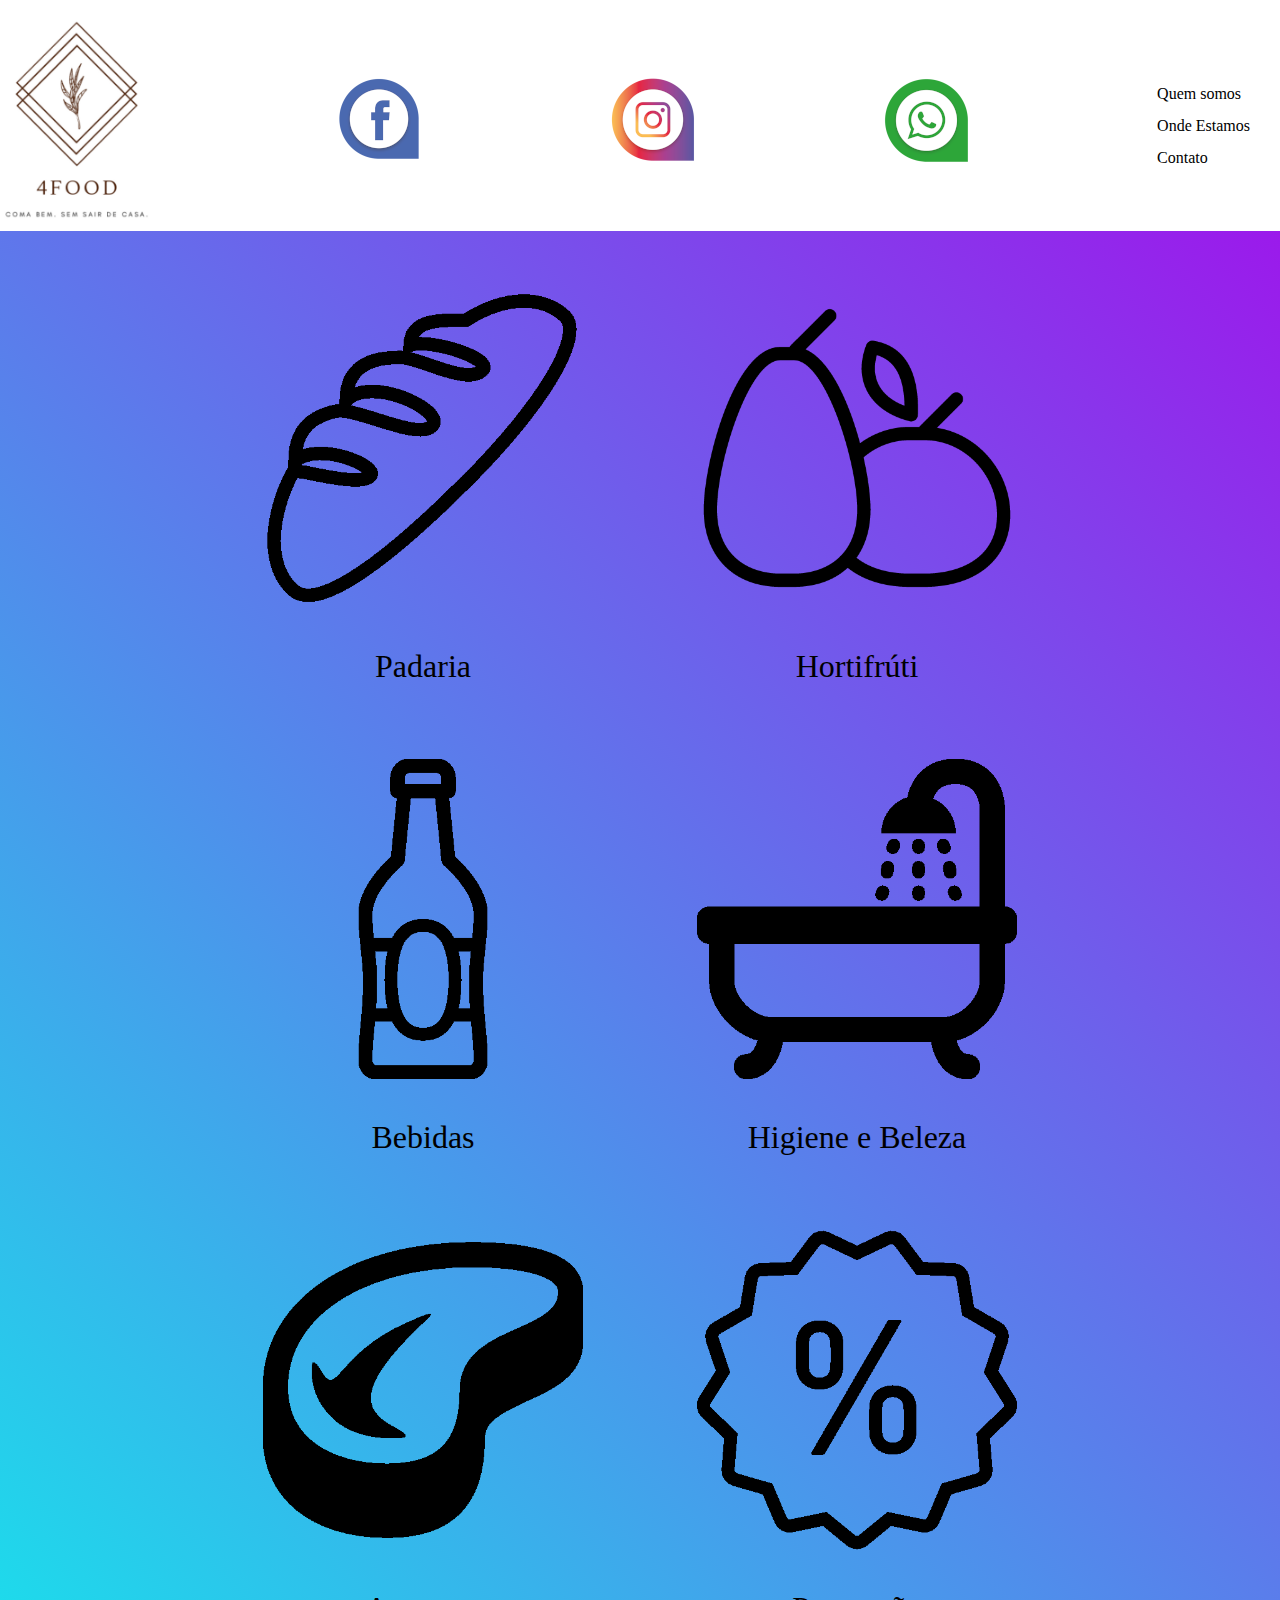
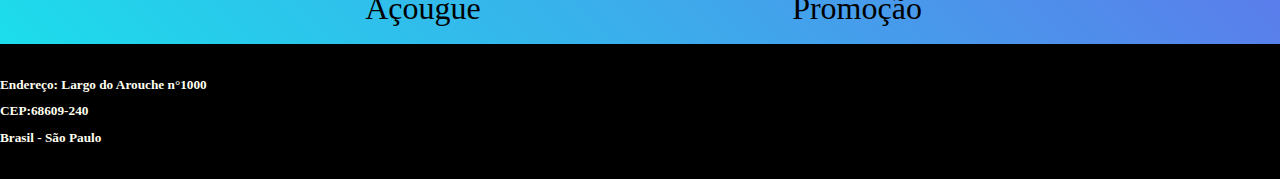
<file: index.html>
<!DOCTYPE html>
<html lang="pt-br">
<head>
    <meta charset="UTF-8">
    <meta name="viewport" content="width=device-width, initial-scale=1.0">
    <link rel="shortcut icon" href="Imagens/favicon.ico" type="image/x-icon">
    <title>4Food</title>
    <link rel="stylesheet" href="./style.css"/>
    <script src="index.js" defer></script>
</head>
<header>
    <a href="index.html"><img class="logo" src="./Imagens/4food logo.png" alt="logo 4food" height="200"></a>
    <a href="https://www.facebook.com/?locale=pt_BR" target="_blank"><img src="./Imagens/Logo Face.png" alt="logo Facebook"></a>
    <a href="https://www.instagram.com/" target="_blank"><img src="./Imagens/Logo Insta.png" alt="logo Instagram"></a>
    <a href="https://web.whatsapp.com/" target="_blank"><img src="./Imagens/Logo Whats.png" alt="logo WhatsApp"></a>
    <ul>
    <a href="QuemSomos.html" target="_parent"><p class="menu">Quem somos</p></a>
    <a href="https://www.google.com/maps/" target="_blank"><p class="menu">Onde Estamos</p></a>
    <a href="Contato1.html" target="_parent"><p class="menu">Contato</p></a>
    </ul>
</header>
<body>
    <main>
        <div class="categorias">
            <div class="produtos">
                <a href="Produtos.html" target="_parent">
                    <img src="./Imagens/Food-Bread.512.png" alt="iconePadaria" height="70">
                    <p> Padaria</p>
                </a>
            </div>
            <div class="produtos">
                <a href="Produtos.html" target="_parent">
                <img src="./Imagens/Outline-Fruits.512.png" alt="iconeFruta" height="100">
                <p>Hortifrúti</p>
                </a>
            </div>
            <div class="produtos">
                <a href="Produtos.html" target="_parent">
                <img src="./Imagens/Food-Beer-Bottle.512.png" alt="iconeBebida" height="50">
                <p>Bebidas</p>
                </a>
            </div>
            <div class="produtos">
                <a href="Produtos.html" target="_parent">
                <img src="./Imagens/Hot-Tube.512.png" alt="iconeHigiene" height="50">
                <p>Higiene e Beleza</p>
                </a>
            </div>
            <div class="produtos">
                <a href="Produtos.html" target="_parent">
                <img src="./Imagens/Food-Steak.512.png" alt="Açougue" height="50">
                <p>Açougue</p>
                </a>
            </div>
            <div class="produtos"> 
                <a href="Produtos.html" target="_parent">
                <img src="./Imagens/Ecommerce-Sale.512.png" alt="iconePromoção" height="50">
                <p>Promoção</p>
                </a>
            </div>
        </div>
        
    </main>
    <footer>
        <h5>Endereço: Largo do Arouche n°1000</h5>
        <h5>CEP:68609-240</h5>
        <h5>Brasil - São Paulo</h5>
    </footer>
</body>
</html>
</file>
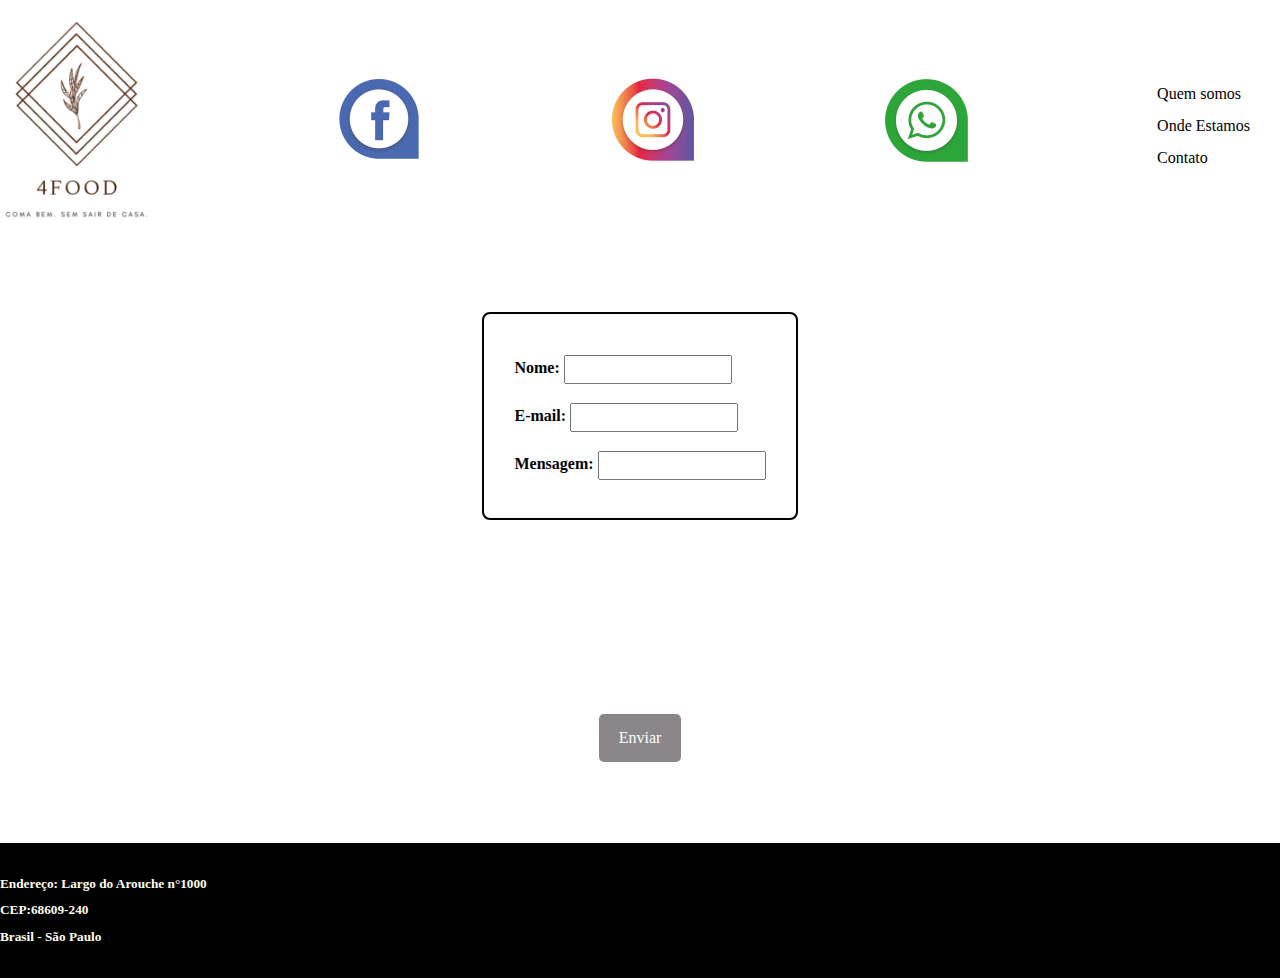
<file: Contato1.html>
<!DOCTYPE html>
<html lang="pt-br">
<head>
    <meta charset="UTF-8">
    <meta name="viewport" content="width=device-width, initial-scale=1.0">
    <link rel="shortcut icon" href="Imagens/favicon.ico" type="image/x-icon">
    <title>4Food</title>
    <link rel="stylesheet" href="./style.css"/>
    <script src="index.js" defer></script>
</head>
<header>
    <a href="index.html"><img src="./Imagens/4food logo.png" alt="logo 4food" height="200"></a>
    <a href="https://www.facebook.com/?locale=pt_BR" target="_blank"><img src="./Imagens/Logo Face.png" alt="logo Facebook"></a>
    <a href="https://www.instagram.com/" target="_blank"><img src="./Imagens/Logo Insta.png" alt="logo Instagram"></a>
    <a href="https://web.whatsapp.com/" target="_blank"><img src="./Imagens/Logo Whats.png" alt="logo WhatsApp"></a>
    <ul>
    <a href="QuemSomos.html" target="_parent"><p class="menu">Quem somos</p></a>
    <a href="https://www.google.com/maps/" target="_blank"><p class="menu">Onde Estamos</p></a>
    <a href="Contato1.html" target="_parent"><p class="menu">Contato</p></a>
    </ul>
</header>
<body>
    <main class="tamanho-pagina">
            <div class="dados"> 
            <form action="#">
                <label for="nome">Nome:</label>
                <input type="text" name="nome" id="nome"> <br>

                <label for="email"> E-mail:</label>
                <input type="text" name="email" id="email"> <br>

                <label for="mensagem"> Mensagem:</label>
                <input type="text" name="mensagem" id="mensagem">
            </form>
            </div>
            <button onclick="verificarInput(event)">Enviar</button>
    </main>

    <footer>
        <h5>Endereço: Largo do Arouche n°1000</h5>
        <h5>CEP:68609-240</h5>
        <h5>Brasil - São Paulo</h5>
    </footer>
</body>
</html>
</file>
<file: style.css>
*{
    padding: 0;
    margin: 0;
    font-family: Georgia, 'Times New Roman', Times, serif;
}
a{
    color: inherit;
    text-decoration: none;
}

header a:hover{
    z-index: 1.1;
    filter: brightness(1.2);
    transform: scale(1.1);
    color: rgb(104, 53, 5); 
}

header{ 
    display: flex;
    justify-content: space-between;
    margin-right: 30px;
    margin-top: 20px;
    line-height: 2;
    align-items: center;   
}

footer{
    display: flex;
    justify-content: center;
    line-height: 2;
    flex-direction: column;
    background-color: black;
    color: ivory;
    height: 15vh;
}
.categorias{
    display: flex;
    background-image: linear-gradient(45deg,#1CDDEB, #9B1AEB);
    flex-wrap:wrap; 
    flex-direction: row;
    justify-content: center;
    text-align: center;
    margin-bottom: 0;
}

@media screen and (min-device-width: 280px) and (max-device-width: 480px) 
{
  .categorias{
    flex-direction: column;
  }  
  .dados{
    max-width: 100vw;
    justify-content: left;
    align-items: center;
    flex-direction: column;
    flex-wrap: wrap;
  }
 header img{
    width: 3em;
    height: 3em;
 }
 main{
    flex-direction: column;
 }
 
}

.produtos img{
    width: 20em;
    height: 20em;
    display: flex;
    flex-wrap: wrap;
    align-items: center;
    flex-direction: column;
    padding: 40px;
}
.produtos p{
    font-size: 2em;
}
.produtos{
    display: flex;
    flex-direction: row;
    flex-wrap: wrap;
    justify-content:center;
    padding: 17px;
}

main{
    display: flex;
    flex-direction: row;
    flex-wrap: wrap; 
    align-items: center;
    justify-content: center;
    
}

.tamanho-pagina{
    height: 68vh;
}

.dados{
    border-radius: 8px;
    border: 2px solid black;
    display: flex;
    align-items: center;
    justify-content: center;
    line-height: 3;
    flex-direction: row;
    flex-wrap: wrap;
    padding: 30px;
}

label{
    font-weight: bold;
}
input{
    height: 25px;
}
button{
    background-color: #8b868a; 
    color: white; 
    padding: 15px 20px; 
    border: none; 
    border-radius: 5px; 
    cursor: pointer; 
    font-size: 16px; 
    margin-left: 37em;
    margin-right: 37em;
    margin-top: 2em;
}
 button:hover {
    background-image: linear-gradient(45deg,#1CDDEB, #9B1AEB);
  }
</file>
